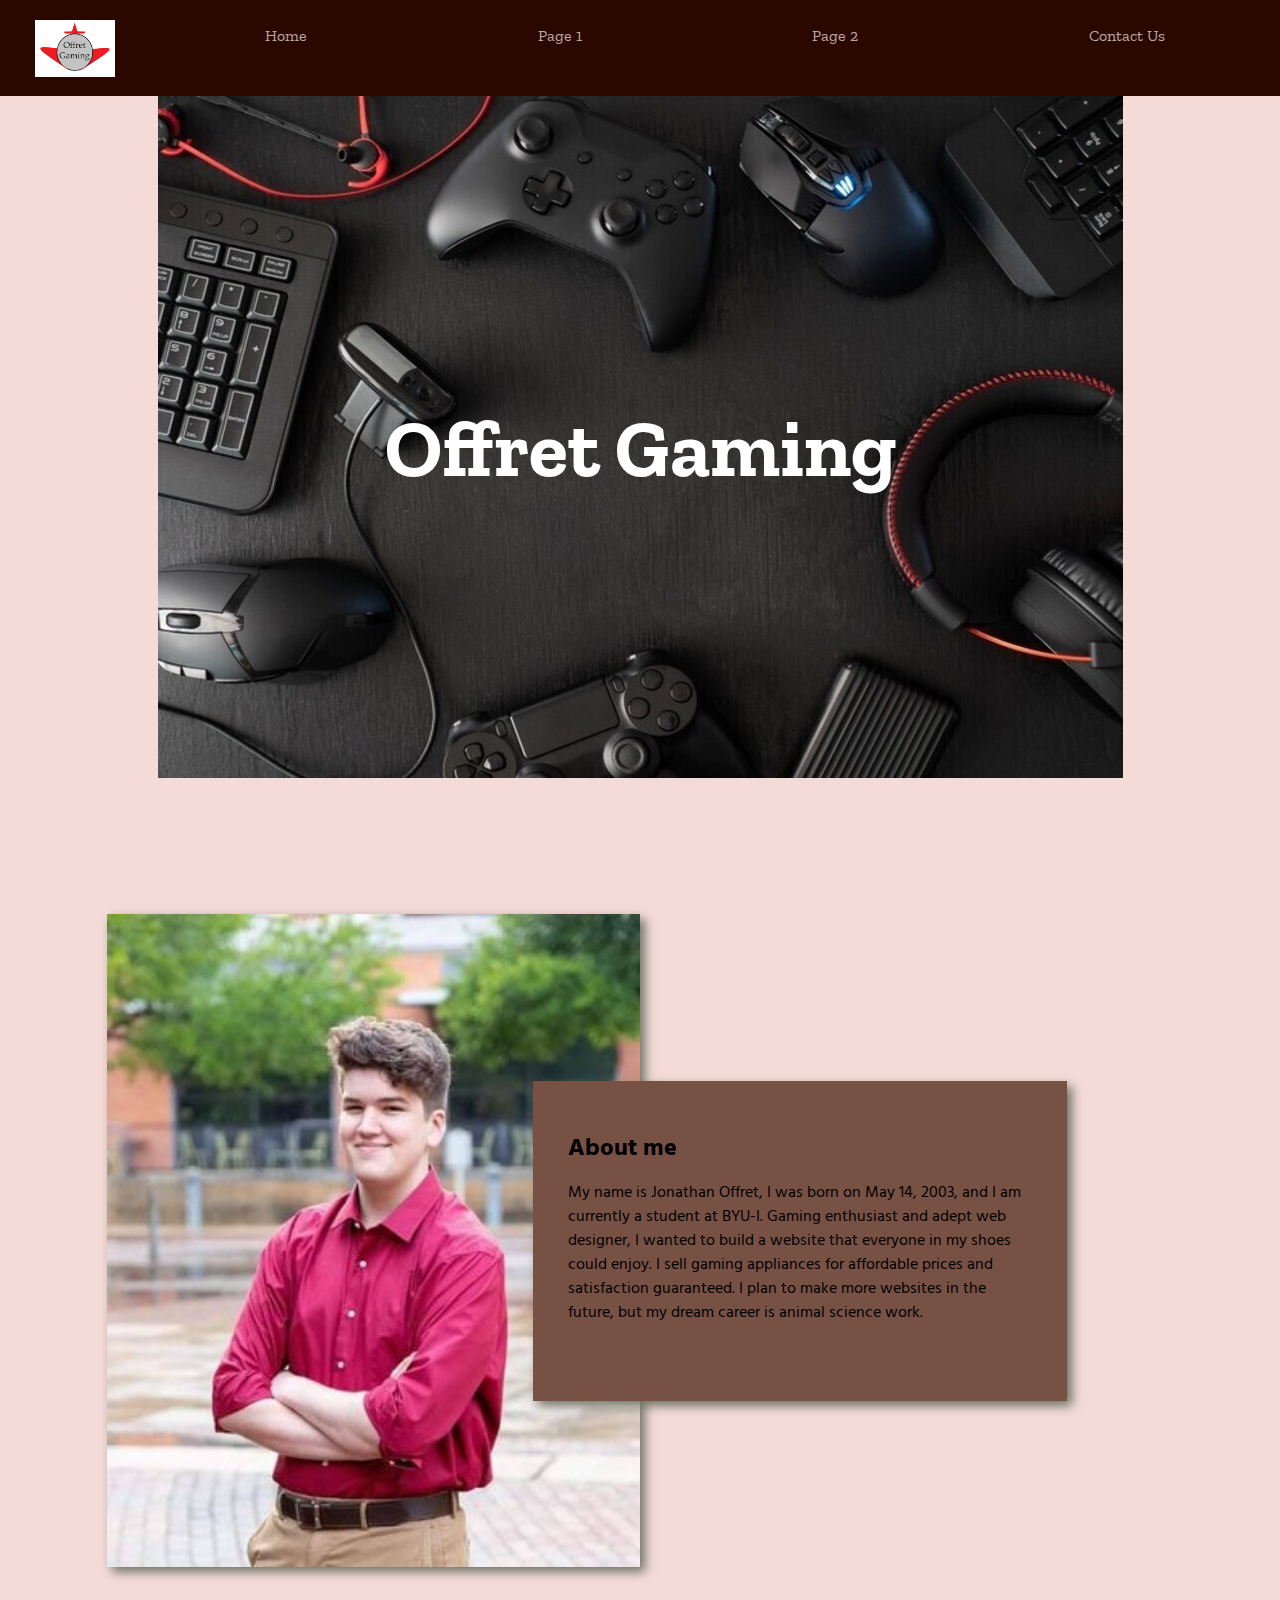
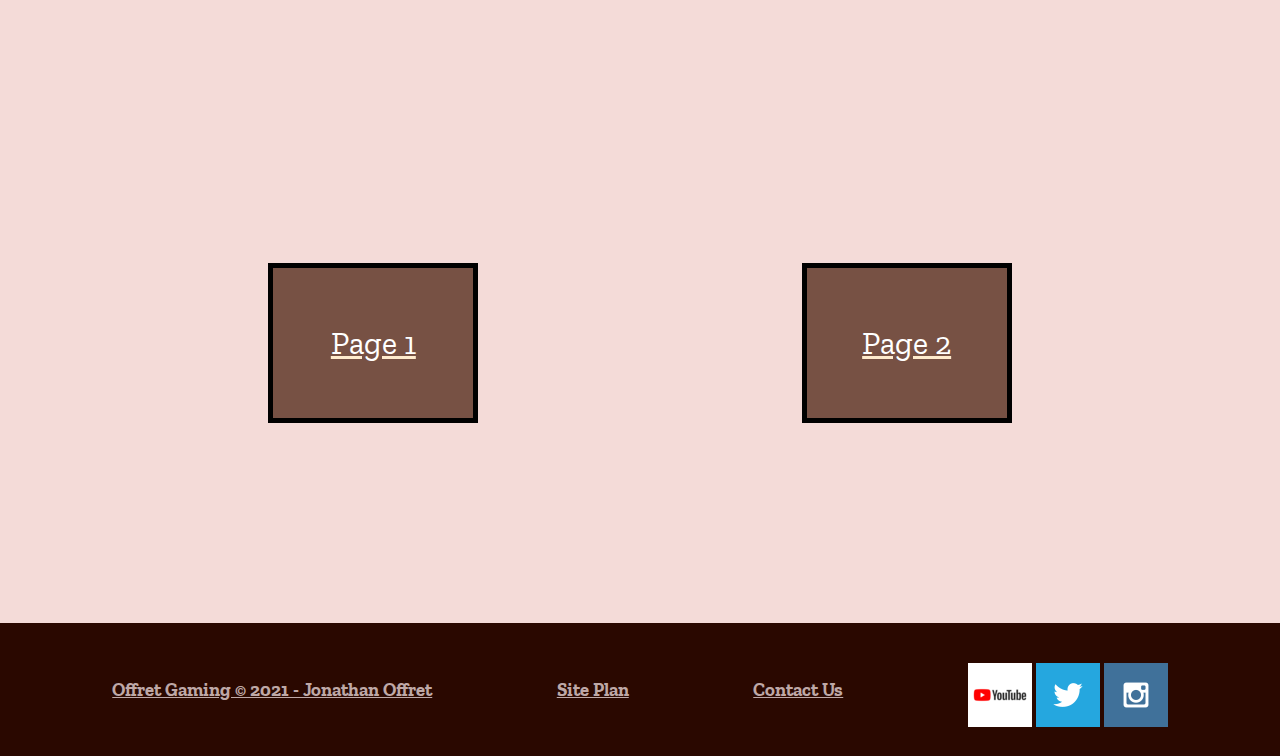
<file: index.html>
<!DOCTYPE html>
<html lang="en">
<head>
    <meta charset="UTF-8">
    <meta http-equiv="X-UA-Compatible" content="IE=edge">
    <meta name="viewport" content="width=device-width, initial-scale=1.0">
    <title>Offret Gaming | Home</title>
    <link rel="stylesheet" href="styles/style.css"/>
</head>
<body>
    <div id="content">
    <header>
        <a id="logo_link" href="index.html">
            <img class="logo" src="images/logo.png" alt="Gaming logo">
        </a>
        <nav>
            <a href="index.html">Home</a>
            <a href="page1.html">Page 1</a>
            <a href="page2.html">Page 2</a>
            <a href="contactus.html">Contact Us</a>
        </nav>
    </header>
    <div id="GamingBackround">
        <div id="gaming-box">
            <img id="gaming-img" src="images/MainImage.jpg" alt="Game Backround">
        </div>
        <section id="gaming-msg">
            <h1 class="home-title">Offret Gaming</h1>
            </div>
        </section>
      </div>
      <main class="aboutme-grid">
        <img class="aboutme-img" src="images/Jonathan.jpg" alt="Jonathan Offret">
        <div class="aboutme-text">
            <h2>About me</h2>
            <p>My name is Jonathan Offret, I was born on May 14, 2003, and I am currently a student at BYU-I.
                Gaming enthusiast and adept web designer, I wanted to build a website that everyone in my shoes could enjoy.
            I sell gaming appliances for affordable prices and satisfaction guaranteed. I plan to make more websites in the future, but my
        dream career is animal science work. </p>
            </div>
            <div class="Page1-box">
                <a class="Page1" href="page1.html">Page 1</a>
            </div>
            <div class="Page2-box">
                <a class="Page2" href="page2.html">Page 2</a>
            </div>
    </main>
    <footer>
        <h3>Offret Gaming &copy; 2021 - Jonathan Offret</h3>
        <h3><a href="site-plan.html">Site Plan</a></h3>
        <h3><a href="contactus.html">Contact Us</a></h3>
        <div class="social">
            <a href="https://www.youtube.com/channel/UCQgK6IWbMxiQPhRXjNmpULA">
                <img src="images/youtube.png" alt="fb icon">
            </a>
            <a href="https://twitter.com">
                <img src="images/twitter.png" alt="twitter icon">
            </a>
            <a href="https://instagram.com">
                <img src="images/instagram.png" alt="instagram icon">
            </a>
        </div>
    </footer>
    </div>
    </body> 
</html>
</file>
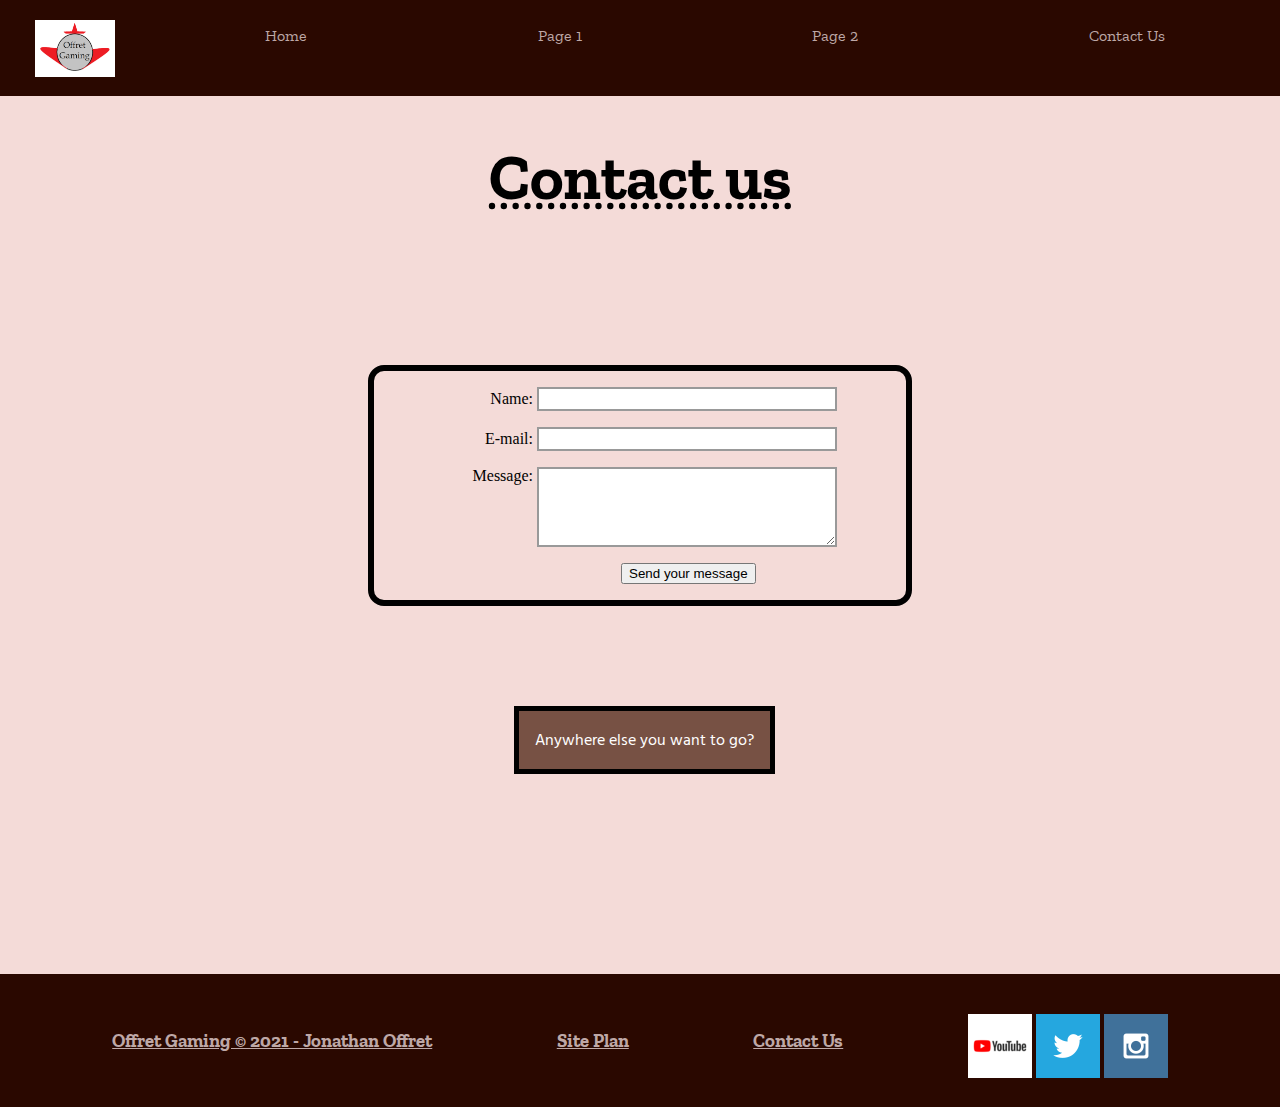
<file: contactus.html>
<!DOCTYPE html>
<html lang="en">
<head>
    <meta charset="UTF-8">
    <meta http-equiv="X-UA-Compatible" content="IE=edge">
    <meta name="viewport" content="width=device-width, initial-scale=1.0">
    <title>Offret Gaming | Home</title>
    <link rel="stylesheet" href="styles/style.css"/>
</head>
<body>
    <div id="content">
    <header>
        <a id="logo_link" href="index.html">
            <img class="logo" src="images/logo.png" alt="Gaming logo">
        </a>
        <nav>
            <a href="index.html">Home</a>
            <a href="page1.html">Page 1</a>
            <a href="page2.html">Page 2</a>
            <a href="contactus.html">Contact Us</a>
        </nav>
    </header>
    <main>
        <h1 class="page1-title">Contact us</h1>
        <div id="feedback"></div>
      <form action="#" method="post">
          <ul>
           <li>
             <label for="name">Name:</label>
             <input type="text" id="name" name="user_name">
           </li>
           <li>
             <label for="mail">E-mail:</label>
             <input type="email" id="mail" name="user_email">
           </li>
           <li>
             <label for="msg">Message:</label>
             <textarea id="msg" name="user_message"></textarea>
           </li>
           <li class="button">
               <button type="submit">Send your message</button>
           </li>
          </ul>
         </form>
         
         
         <div class="dropdown">
            <button onclick="myFunction()" class="dropbtn">Anywhere else you want to go?</button>
            <div id="myDropdown" class="dropdown-content">
              <a href="index.html">Home</a>
              <a href="page1.html">Page 1</a>
              <a href="page2.html">Page 2</a>
              <a href="site-plan.html">Site Plan</a>
            </div>
          </div>
          
          <script>
          /* When the user clicks on the button, 
          toggle between hiding and showing the dropdown content */
          function myFunction() {
            document.getElementById("myDropdown").classList.toggle("show");
          }
          
          // Close the dropdown if the user clicks outside of it
          window.onclick = function(event) {
            if (!event.target.matches('.dropbtn')) {
              var dropdowns = document.getElementsByClassName("dropdown-content");
              var i;
              for (i = 0; i < dropdowns.length; i++) {
                var openDropdown = dropdowns[i];
                if (openDropdown.classList.contains('show')) {
                  openDropdown.classList.remove('show');
                }
              }
            }
          }
          </script>
        <style>
            .dropbtn {
              background-color: #775144;
              color: white;
              padding: 16px;
              font-size: 16px;
              border: none;
              cursor: pointer;
              margin-top: 100px;
              border: 5px solid black;
              font-family: 'Hind Siliguri';
            }
            
            .dropbtn:hover, .dropbtn:focus {
              background-color: #2A0800;
            }
            
            .dropdown {
              position: relative;
              display: inline-block;
            }
            
            .dropdown-content {
              display: none;
              position: absolute;
              background-color: #f1f1f1;
              min-width: 260px;
              overflow: auto;
              box-shadow: 0px 8px 16px 0px rgba(0,0,0,0.2);
              z-index: 1;
            }
            
            .dropdown-content a {
              color: black;
              padding: 12px 16px;
              text-decoration: none;
              display: block;
              font-family: 'Hind Siliguri';
            }
            
            .dropdown a:hover {background-color: #775144;}
            
            .show {display: block;}
            </style>
  </main>
    <footer>
        <h3>Offret Gaming &copy; 2021 - Jonathan Offret</h3>
        <h3><a href="site-plan.html">Site Plan</a></h3>
        <h3><a href="contactus.html">Contact Us</a></h3>
        <div class="social">
            <a href="https://www.youtube.com/channel/UCQgK6IWbMxiQPhRXjNmpULA">
                <img src="images/youtube.png" alt="fb icon">
            </a>
            <a href="https://twitter.com">
                <img src="images/twitter.png" alt="twitter icon">
            </a>
            <a href="https://instagram.com">
                <img src="images/instagram.png" alt="instagram icon">
            </a>
        </div>
    </footer>
    </div>
    </body> 
</html>
</file>
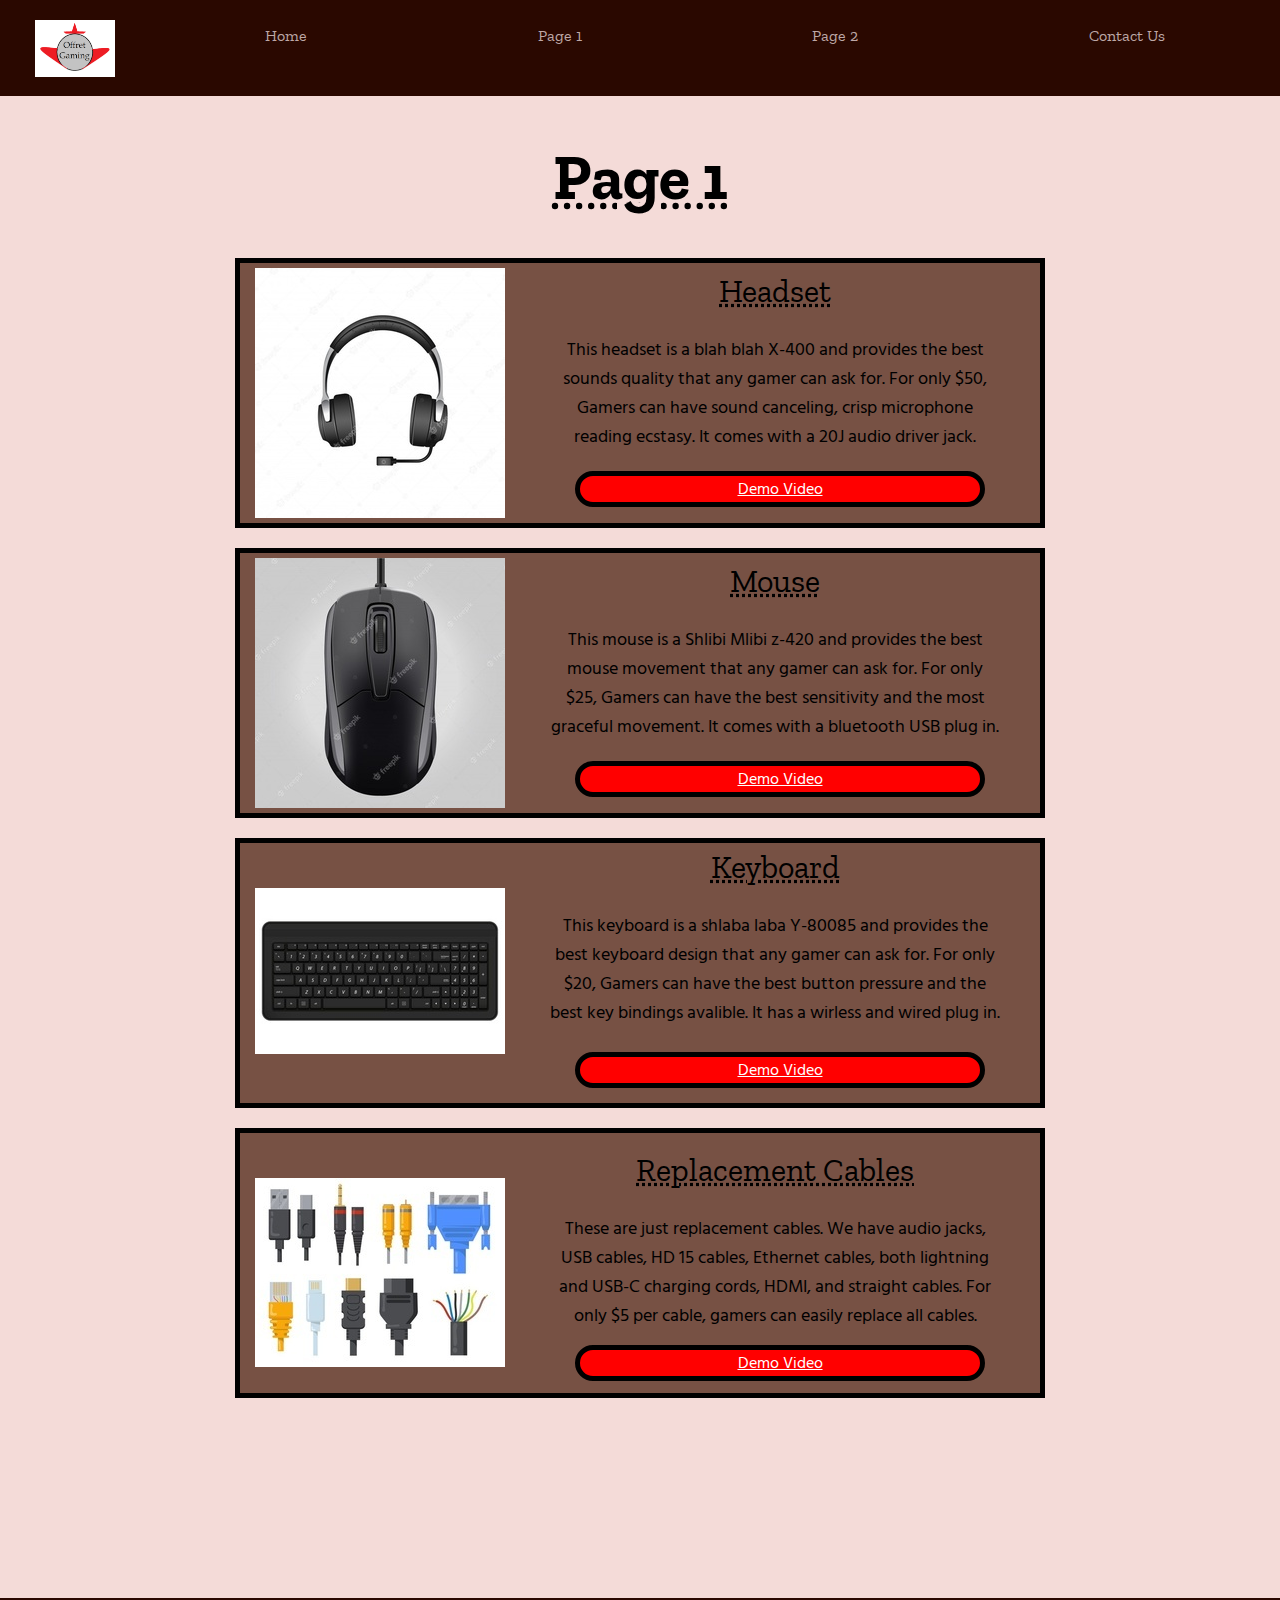
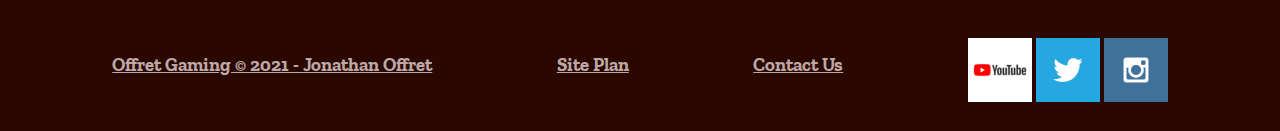
<file: page1.html>
<!DOCTYPE html>
<html lang="en">
<head>
    <meta charset="UTF-8">
    <meta http-equiv="X-UA-Compatible" content="IE=edge">
    <meta name="viewport" content="width=device-width, initial-scale=1.0">
    <title>Offret Gaming | Page 1</title>
    <link rel="stylesheet" href="styles/style.css"/>
</head>
<body>
    <div id="content">
    <header>
        <a id="logo_link" href="index.html">
            <img class="logo" src="images/logo.png" alt="Gaming logo">
        </a>
        <nav>
            <a href="index.html">Home</a>
            <a href="page1.html">Page 1</a>
            <a href="page2.html">Page 2</a>
            <a href="contactus.html">Contact Us</a>
        </nav>
    </header>
    <h1 class="page1-title">Page 1</h1>
      <div class="box1">
            <div class="boximage1">
                <img id="headset-img" src="images/headset.jpg" alt="headset">
            </div>
            <div class="boxtitle1">Headset</div>
            <div class="boxdescription1">This headset is a blah blah X-400 and provides the best sounds quality that any gamer can ask for. 
                For only $50, Gamers can have sound canceling, crisp microphone reading ecstasy. It comes with a 20J audio driver jack.
            </div>
            <div class="boxdemo1">
                <a class="demo" href="YOUTUBE Vdeo">Demo Video</a>
            </div>
        </div>
        <div class="box2">
            <div class="boximage2">
                <img id="mouse-img" src="images/mouse.jpg" alt="mouse">
            </div>
            <div class="boxtitle2">Mouse</div>
            <div class="boxdescription2">This mouse is a Shlibi Mlibi z-420 and provides the best mouse movement that any gamer can ask for.
                For only $25, Gamers can have the best sensitivity and the most graceful movement. It comes with a bluetooth USB plug in.
            </div>
            <div class="boxdemo2">
                <a class="demo" href="YOUTUBE Vdeo">Demo Video</a>
            </div>
        </div>
        <div class="box3">
            <div class="boximage3">
                <img id="keyboard-img" src="images/keyboard.jpg" alt="keyboard">
            </div>
            <div class="boxtitle3">Keyboard</div>
            <div class="boxdescription3">This keyboard is a shlaba laba Y-80085 and provides the best keyboard design that any gamer can ask for.
                For only $20, Gamers can have the best button pressure and the best key bindings avalible. It has a wirless and wired plug in.</div>
            <div class="boxdemo3">
                <a class="demo" href="YOUTUBE Vdeo">Demo Video</a>
            </div>
        </div>
        <div class="box4">
            <div class="boximage4">
                <img id="cables-img" src="images/cables.jpg" alt="cables">
            </div>
            <div class="boxtitle4">Replacement Cables</div>
            <div class="boxdescription4">These are just replacement cables. We have audio jacks, USB cables, HD 15 cables, Ethernet cables, both lightning and USB-C charging cords,
                HDMI, and straight cables. For only $5 per cable, gamers can easily replace all cables.
            </div>
            <div class="boxdemo4">
                <a class="demo" href="YOUTUBE Vdeo">Demo Video</a>
            </div>
        </div>
    <footer>
        <h3>Offret Gaming &copy; 2021 - Jonathan Offret</h3>
        <h3><a href="site-plan.html">Site Plan</a></h3>
        <h3><a href="contactus.html">Contact Us</a></h3>
        <div class="social">
            <a href="https://www.youtube.com/channel/UCQgK6IWbMxiQPhRXjNmpULA">
                <img src="images/youtube.png" alt="fb icon">
            </a>
            <a href="https://twitter.com">
                <img src="images/twitter.png" alt="twitter icon">
            </a>
            <a href="https://instagram.com">
                <img src="images/instagram.png" alt="instagram icon">
            </a>
        </div>
    </footer>
    </div>
    </body> 
</html>
</file>
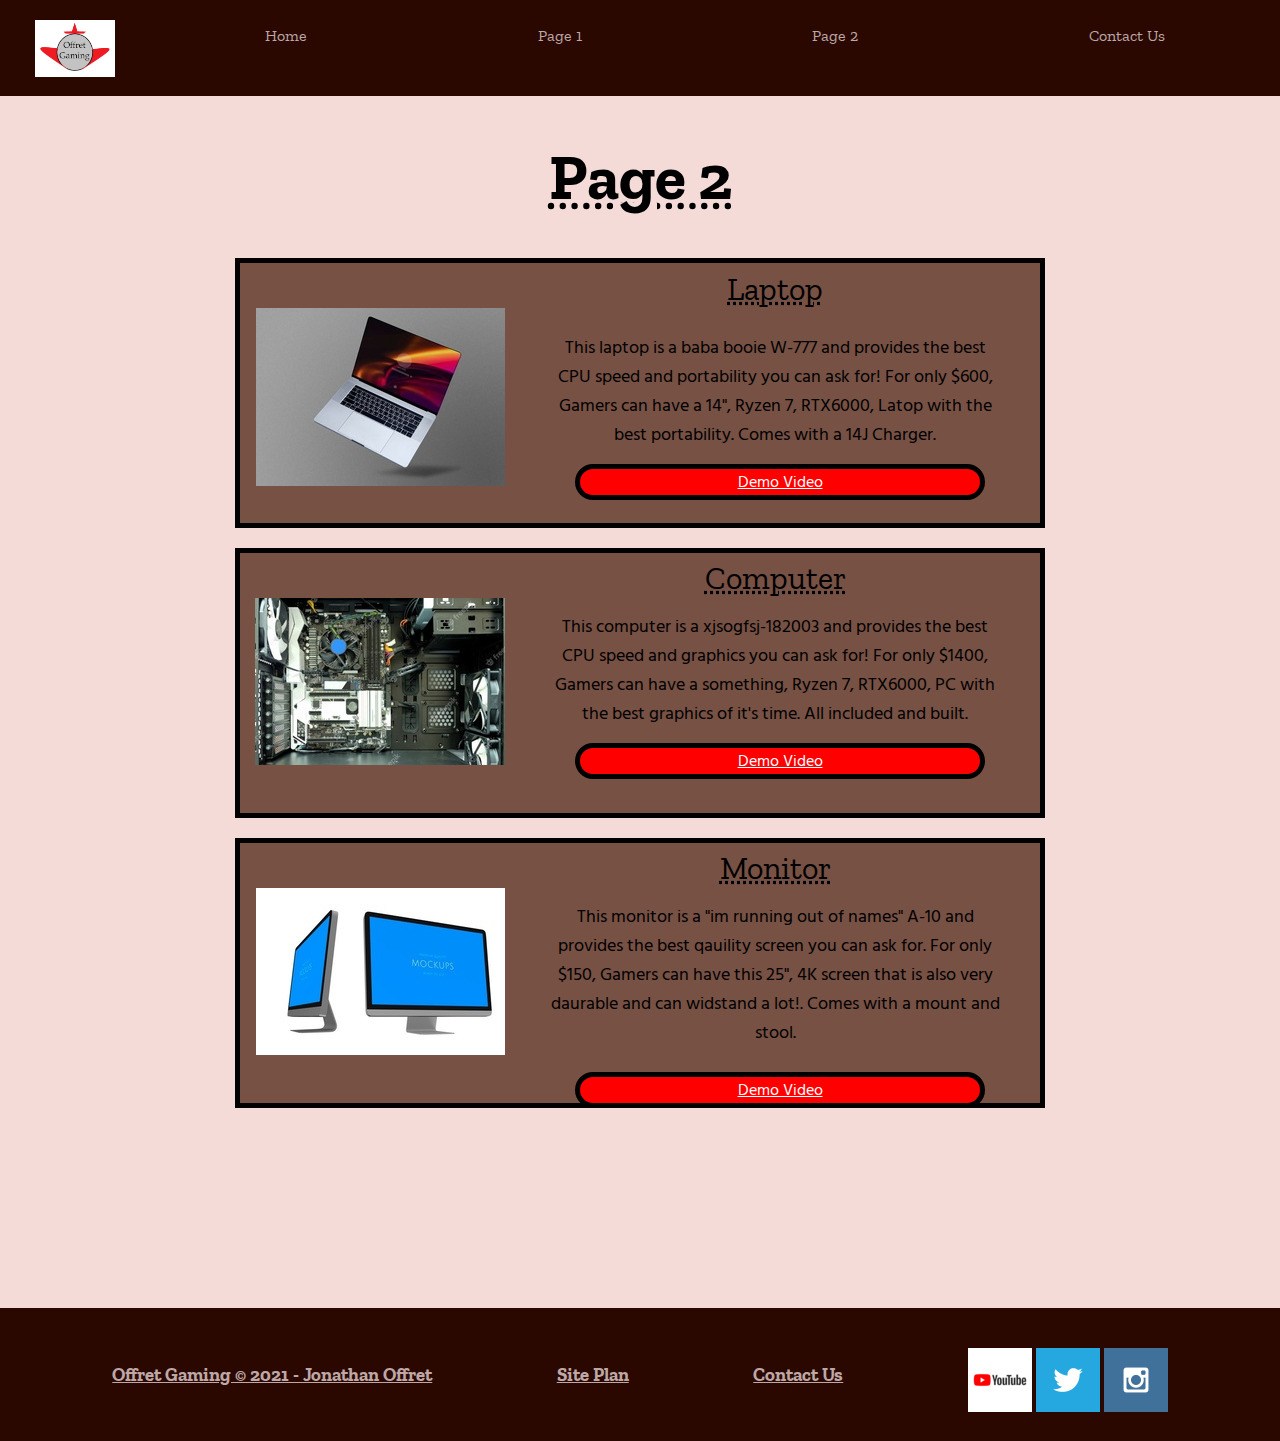
<file: page2.html>
<!DOCTYPE html>
<html lang="en">
<head>
    <meta charset="UTF-8">
    <meta http-equiv="X-UA-Compatible" content="IE=edge">
    <meta name="viewport" content="width=device-width, initial-scale=1.0">
    <title>Offret Gaming | Page 2</title>
    <link rel="stylesheet" href="styles/style.css"/>
</head>
<body>
    <div id="content">
    <header>
        <a id="logo_link" href="index.html">
            <img class="logo" src="images/logo.png" alt="Gaming logo">
        </a>
        <nav>
            <a href="index.html">Home</a>
            <a href="page1.html">Page 1</a>
            <a href="page2.html">Page 2</a>
            <a href="contactus.html">Contact Us</a>
        </nav>
    </header>
    <h1 class="page2-title">Page 2</h1>
      <div class="box5">
            <div class="boximage5">
                <img id="laptop-img" src="images/Laptop.jpg" alt="laptop">
            </div>
            <div class="boxtitle5">Laptop</div>
            <div class="boxdescription5">This laptop is a baba booie W-777 and provides the best CPU speed and portability you can ask for!
                For only $600, Gamers can have a 14", Ryzen 7, RTX6000, Latop with the best portability. Comes with a 14J Charger.
            </div>
            <div class="boxdemo5">
                <a class="demo" href="YOUTUBE Vdeo">Demo Video</a>
            </div>
        </div>
        <div class="box6">
            <div class="boximage6">
                <img id="computer-img" src="images/computer.jpg" alt="computer">
            </div>
            <div class="boxtitle6">Computer</div>
            <div class="boxdescription6">This computer is a xjsogfsj-182003 and provides the best CPU speed and graphics you can ask for!
                For only $1400, Gamers can have a something, Ryzen 7, RTX6000, PC with the best graphics of it's time. All included and built.</div>
            <div class="boxdemo6">
                <a class="demo" href="YOUTUBE Vdeo">Demo Video</a>
            </div>
        </div>
        <div class="box7">
            <div class="boximage7">
                <img id="monitor-img" src="images/Monitor.jpg" alt="monitor">
            </div>
            <div class="boxtitle7">Monitor</div>
            <div class="boxdescription7">This monitor is a "im running out of names" A-10 and provides the best qauility screen you can ask for.
                For only $150, Gamers can have this 25", 4K screen that is also very daurable and can widstand a lot!. Comes with a mount and stool.
            </div>
            <div class="boxdemo7">
                <a class="demo" href="YOUTUBE Vdeo">Demo Video</a>
            </div>
        </div>
        
    <footer>
        <h3>Offret Gaming &copy; 2021 - Jonathan Offret</h3>
        <h3><a href="site-plan.html">Site Plan</a></h3>
        <h3><a href="contactus.html">Contact Us</a></h3>
        <div class="social">
            <a href="https://www.youtube.com/channel/UCQgK6IWbMxiQPhRXjNmpULA">
                <img src="images/youtube.png" alt="fb icon">
            </a>
            <a href="https://twitter.com">
                <img src="images/twitter.png" alt="twitter icon">
            </a>
            <a href="https://instagram.com">
                <img src="images/instagram.png" alt="instagram icon">
            </a>
        </div>
    </footer>
    </div>
    </body> 
</html>
</file>
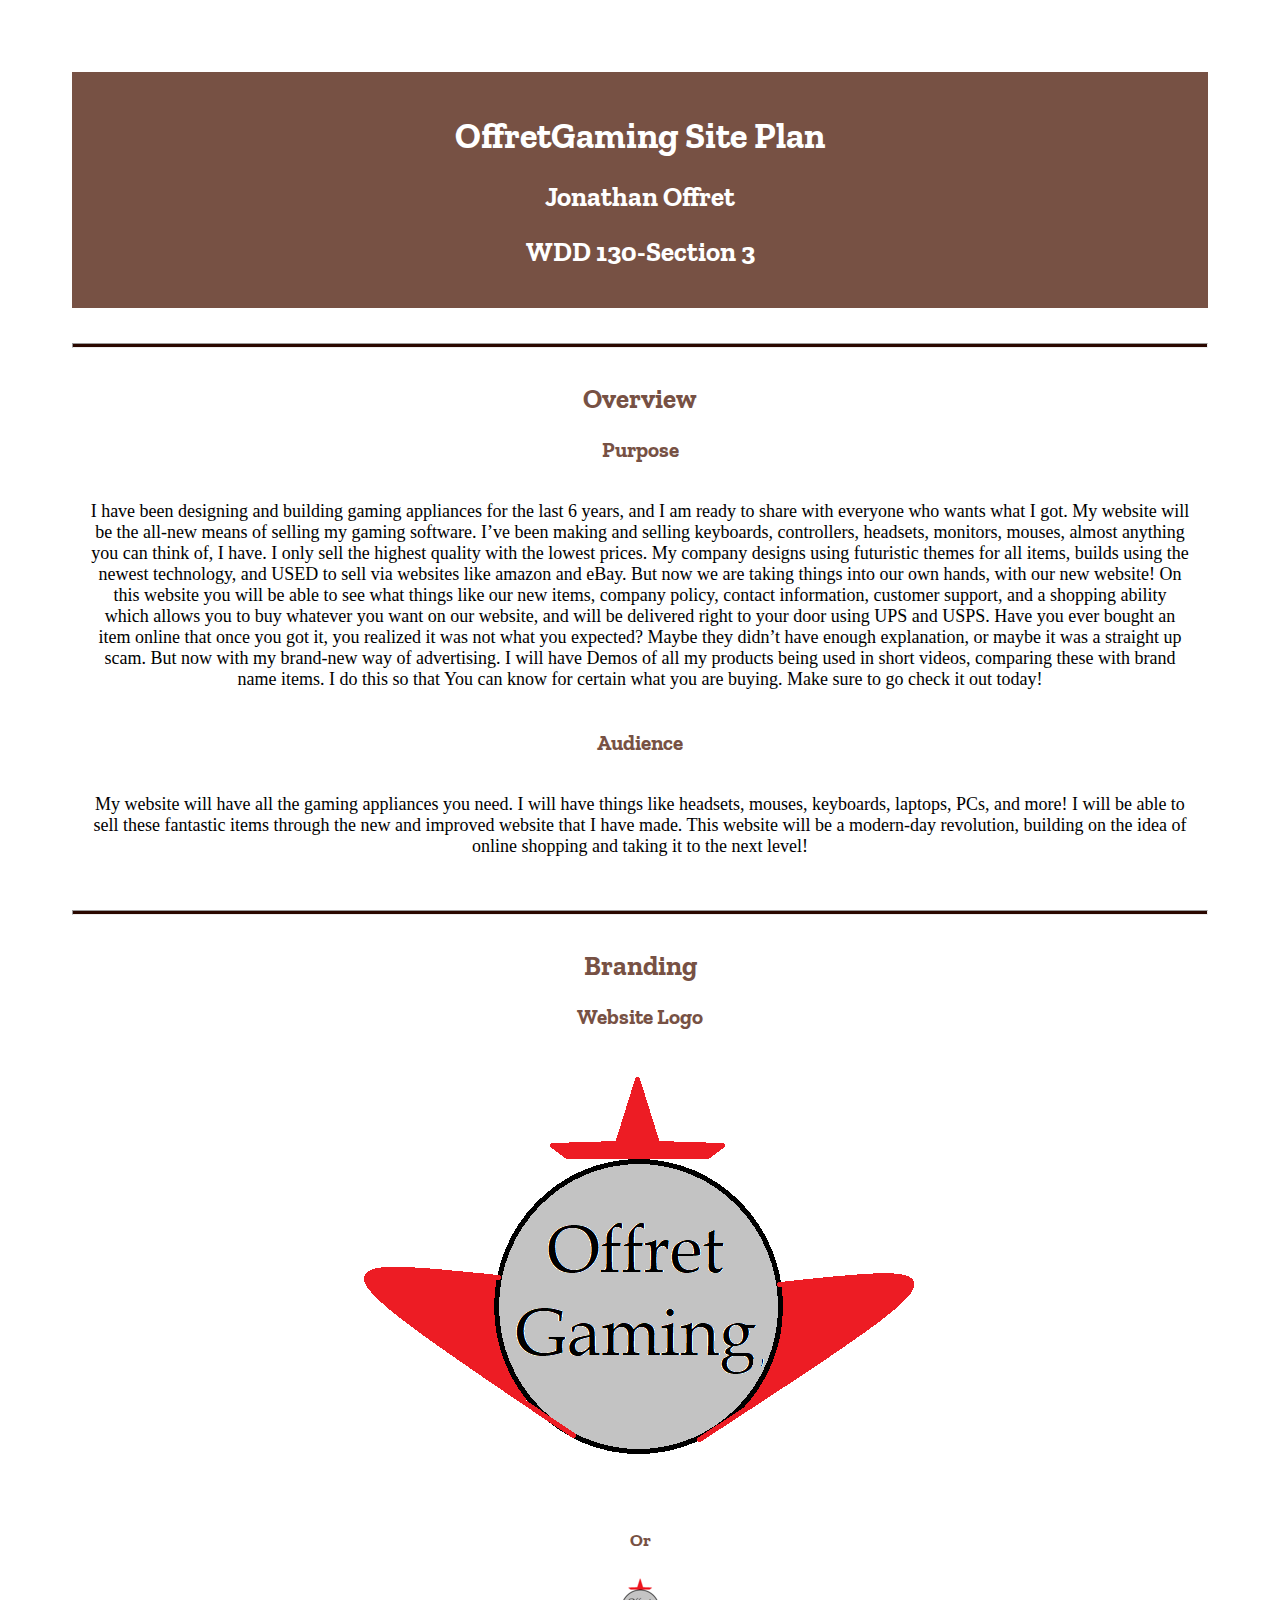
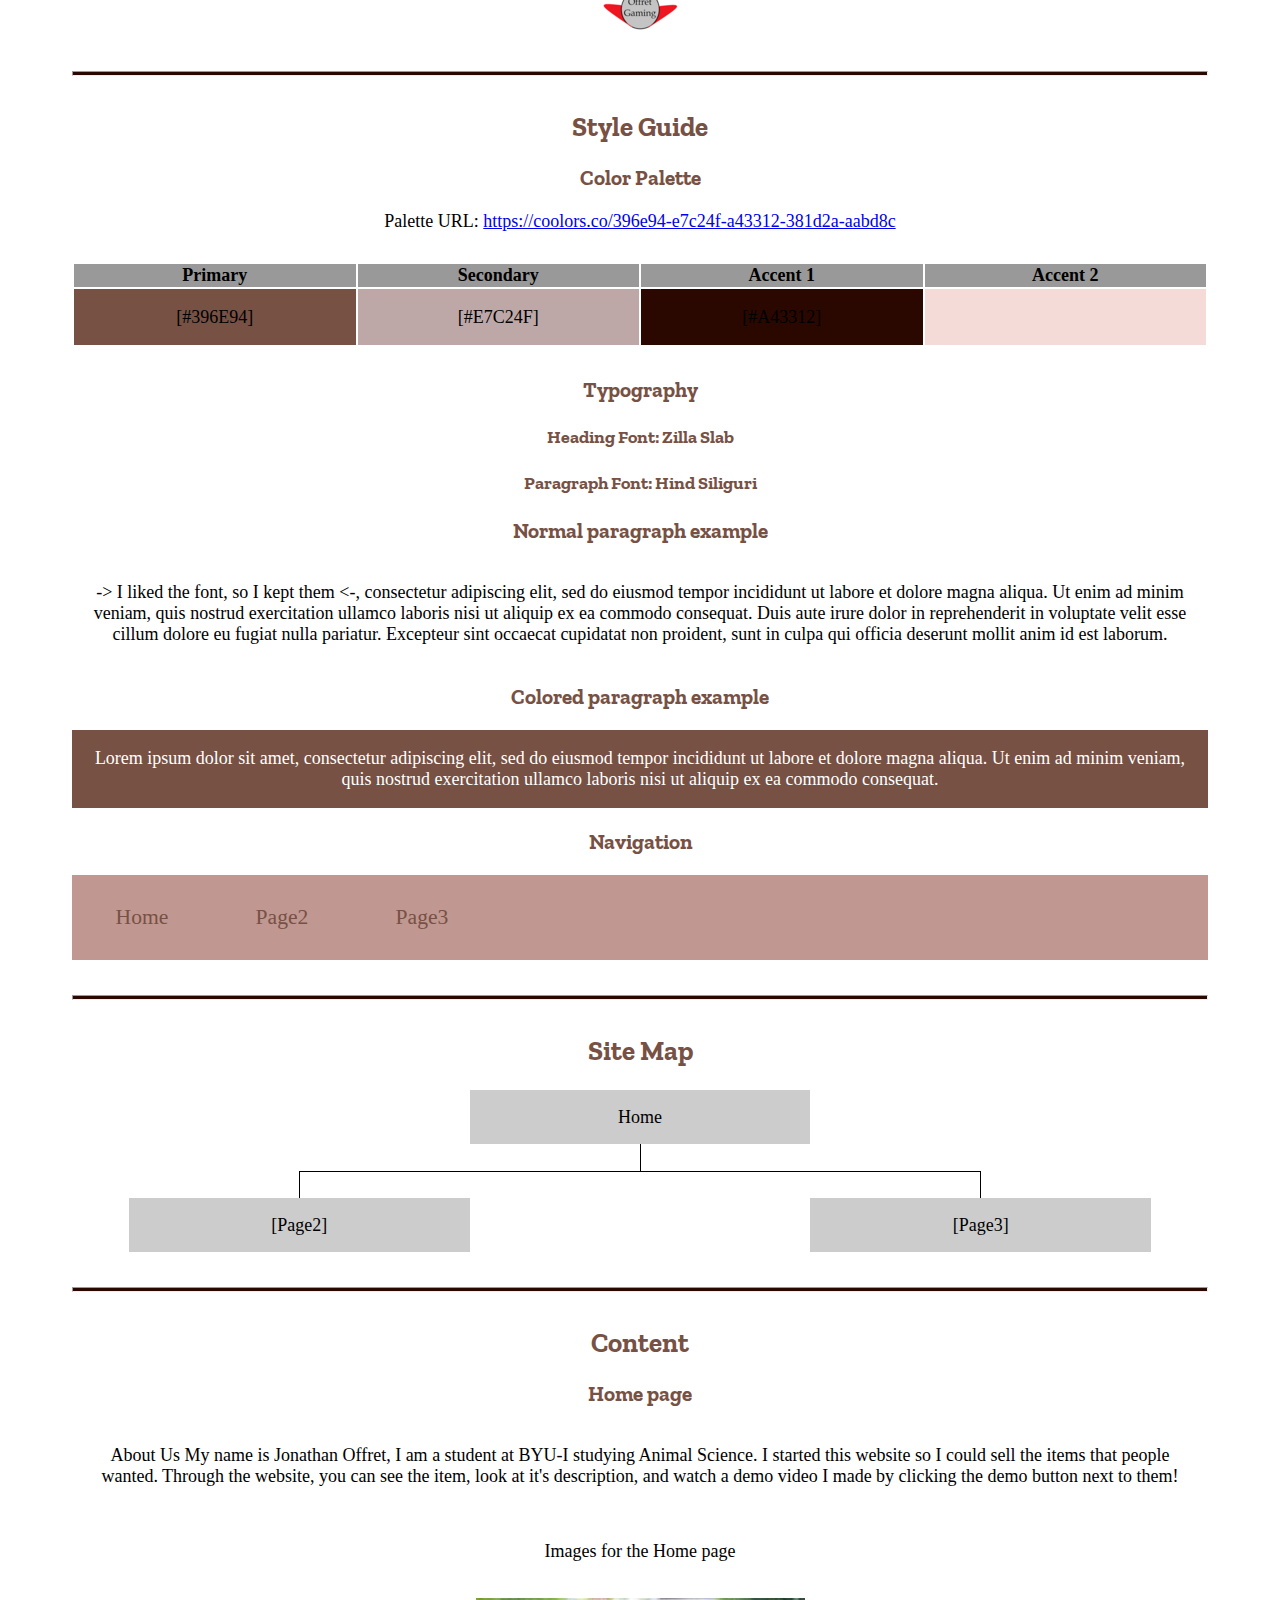
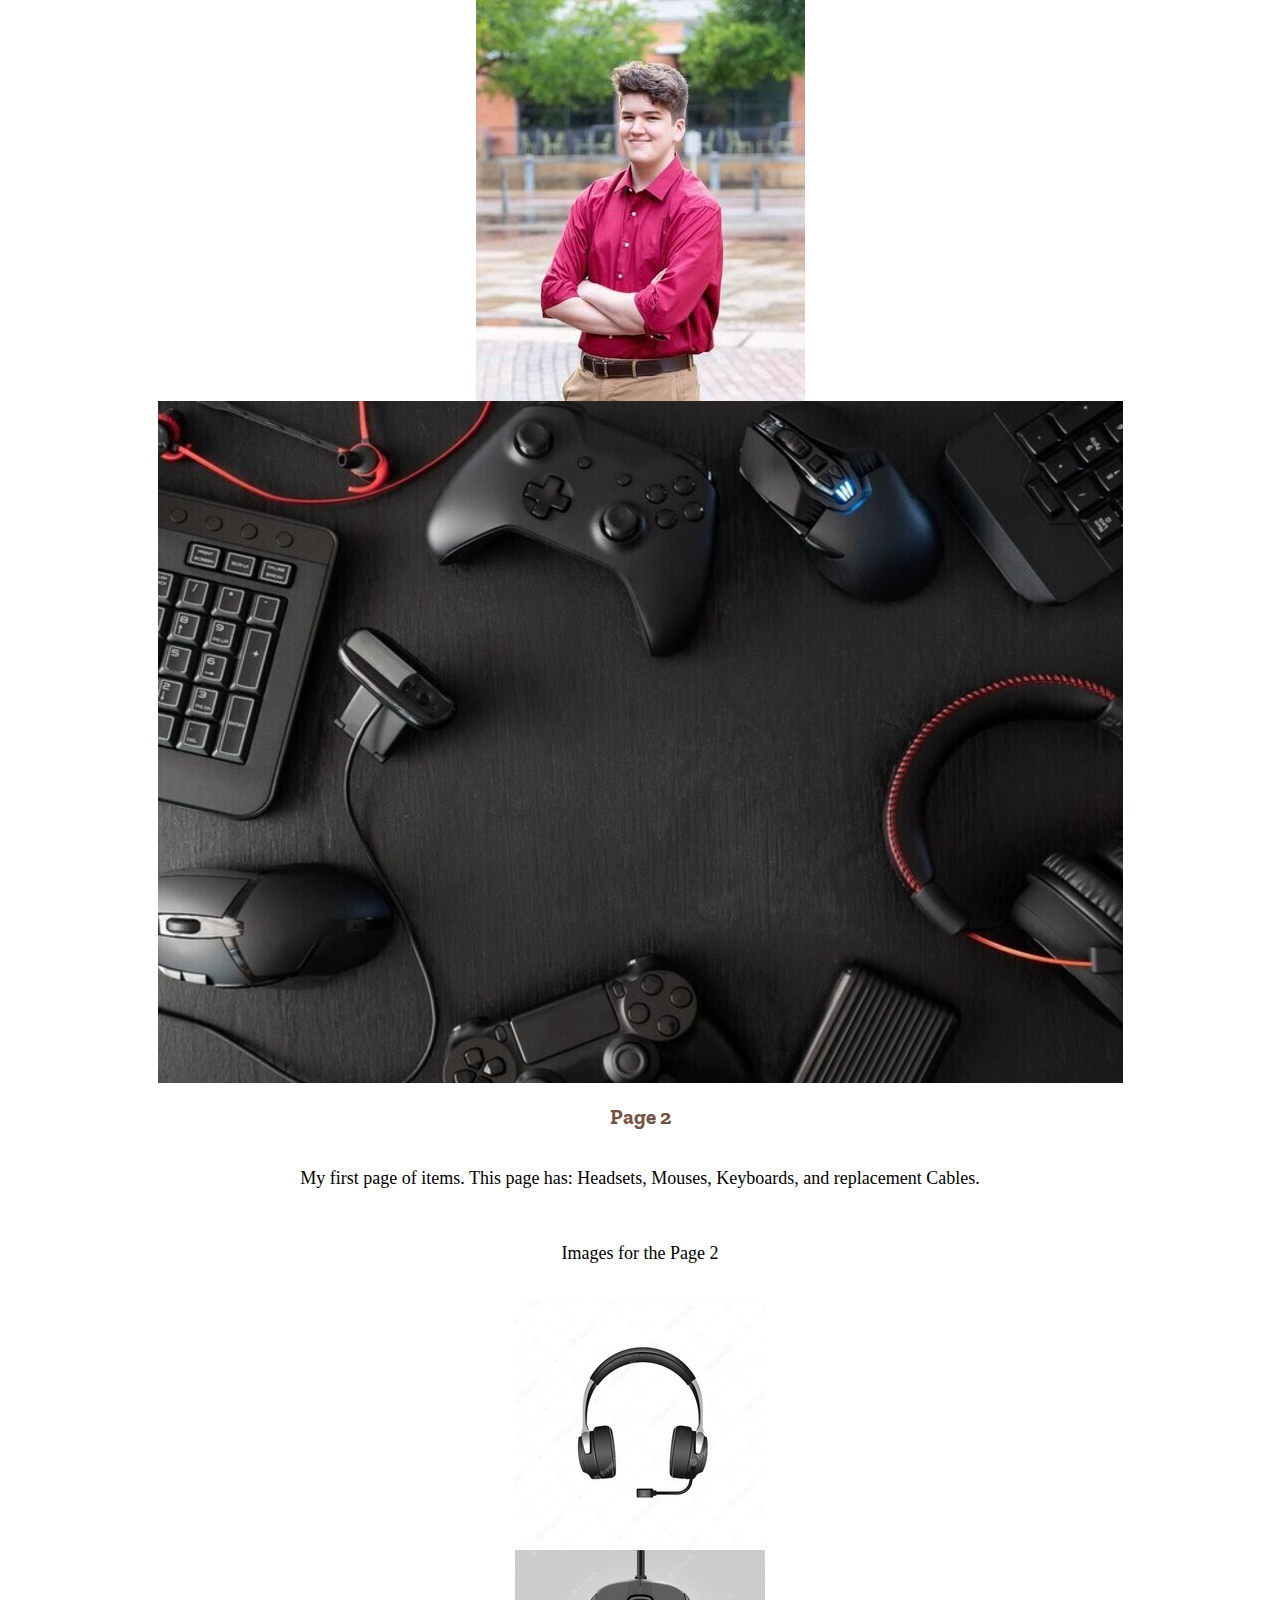
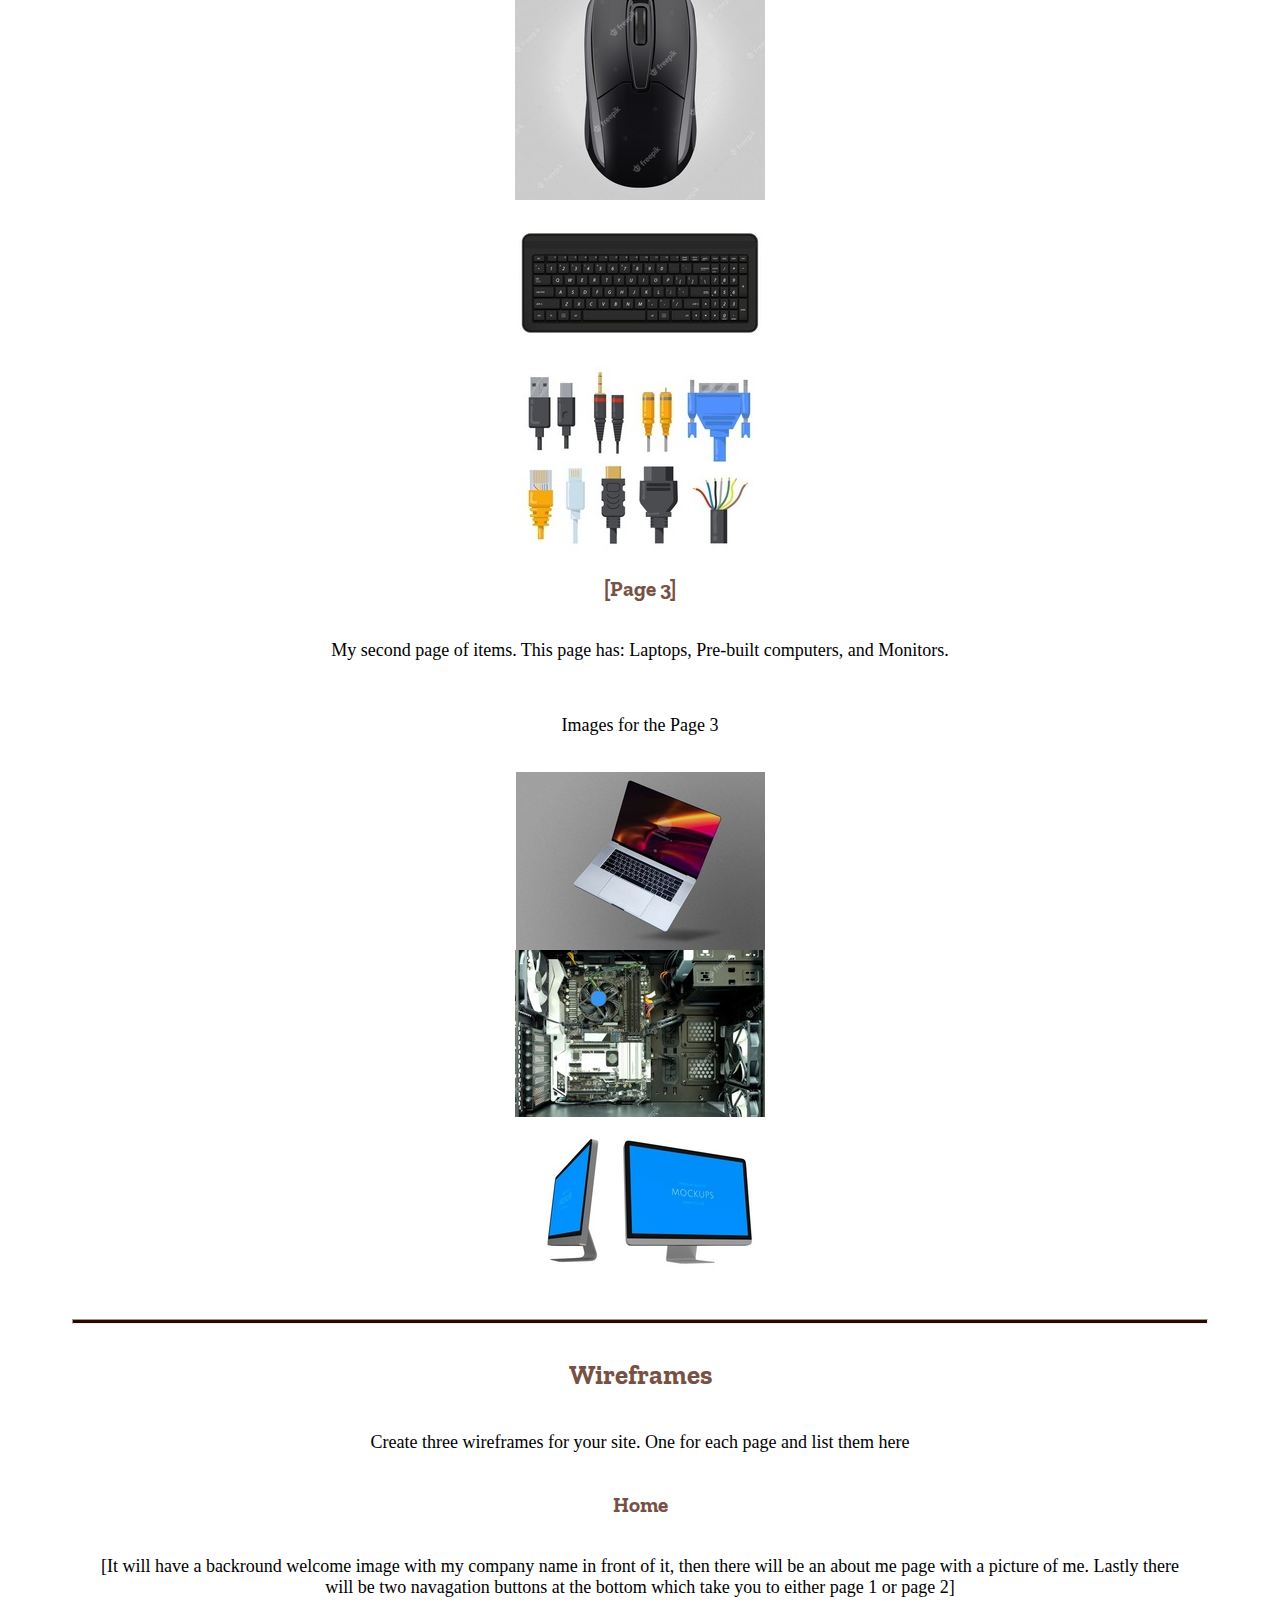
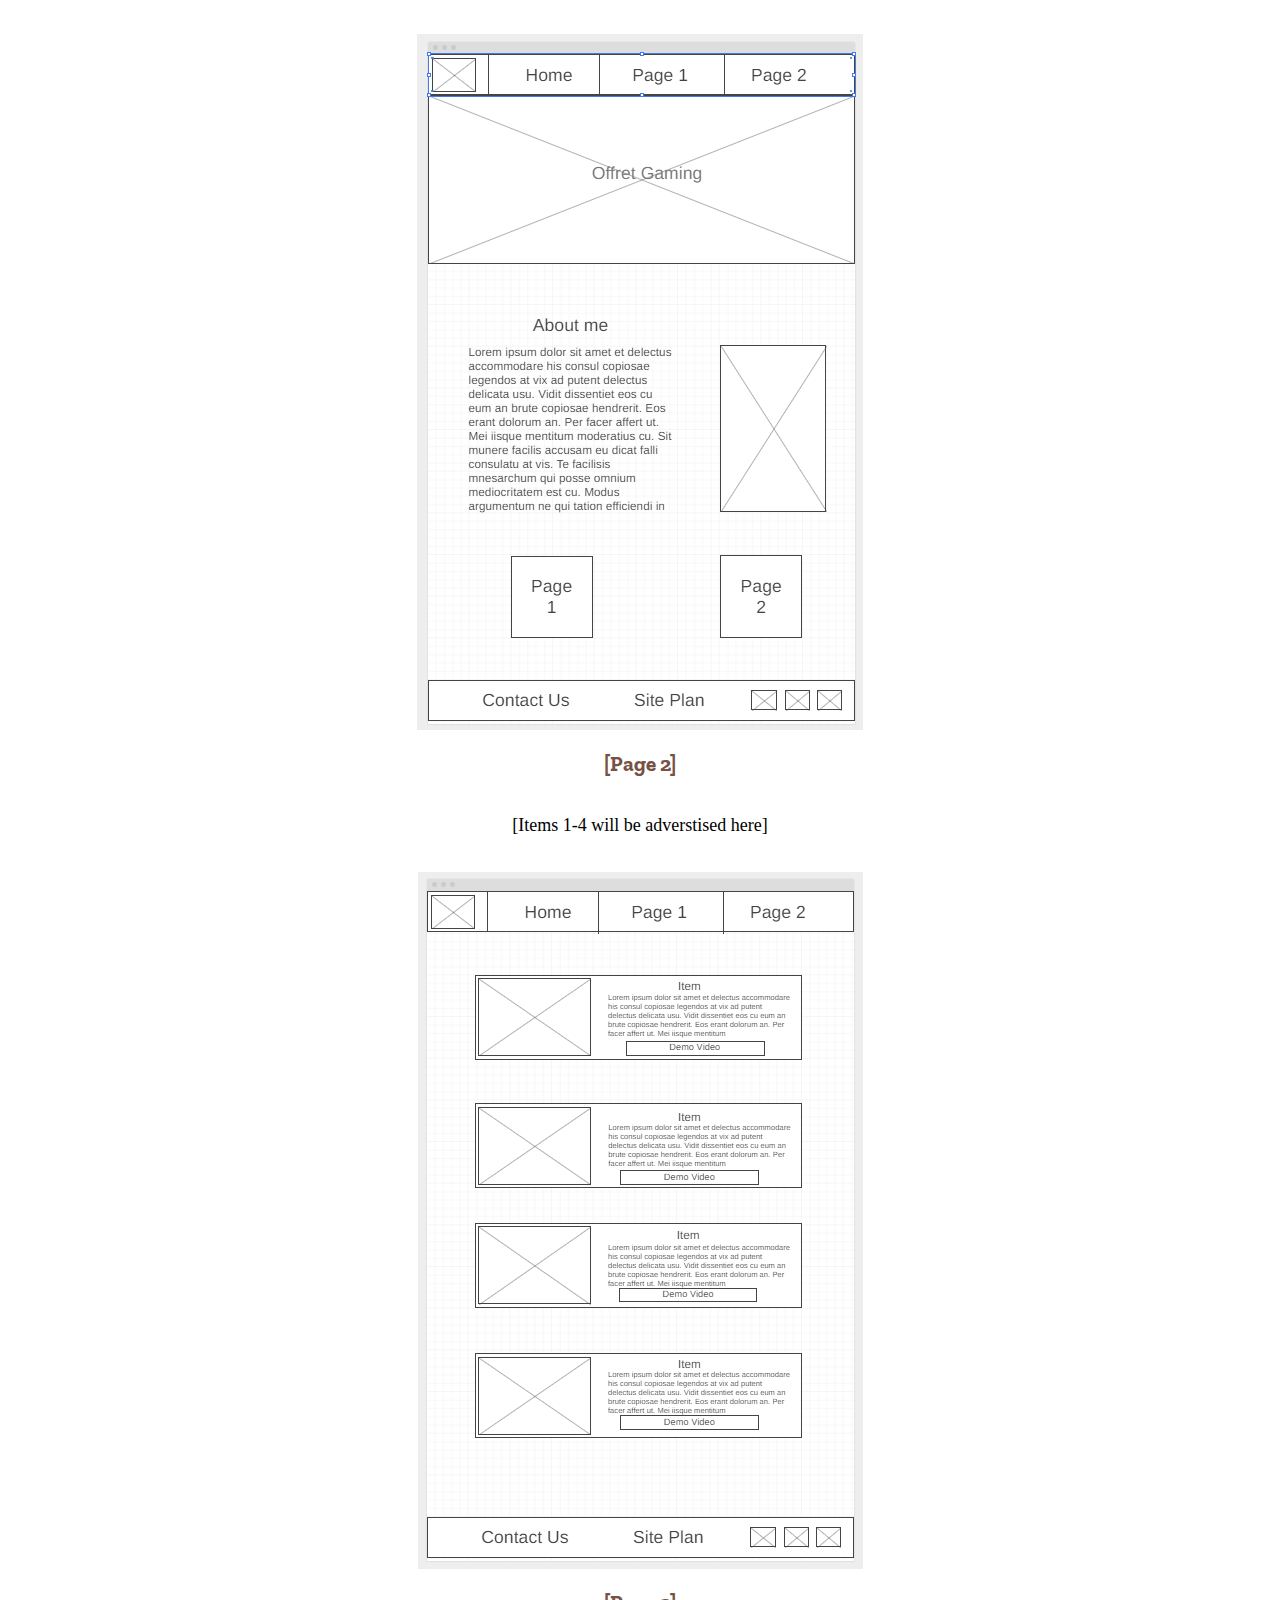
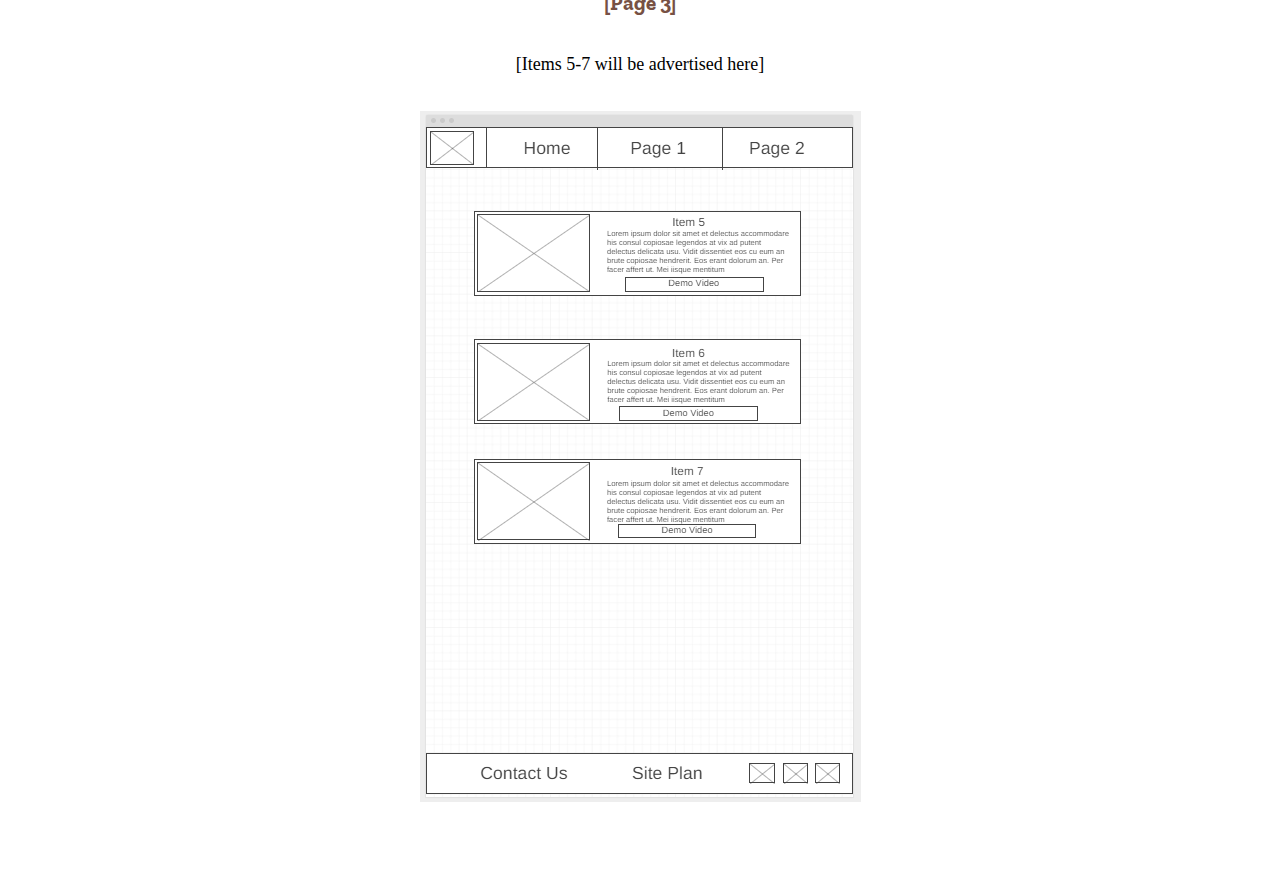
<file: site-plan.html>
<!DOCTYPE html>
<html lang="en-us">
    
  <head>
    <meta charset="utf-8">
    <title>Site Plan</title>
    <link type="text/css" rel="stylesheet" href="styles/site-plan.css">
  </head>

  <body>
    <header>
      <h1>OffretGaming Site Plan</h1>
      <h2>Jonathan Offret</h2>
      <h2>WDD 130-Section 3</h2>
      <!-- In the header above, add the name or your site, your name and class number. For example if you are in section 3 you would put WDD 130.03 -->
    </header>
    <main>

      <!-- ------------------------Steps 2-3------------------------------ -->
      <hr>
      <h2>Overview</h2>
      <h3>Purpose</h3>
      <p>I have been designing and building gaming appliances for the last 6 years, and I am ready to share with everyone who wants what I got.
        My website will be the all-new means of selling my gaming software. I’ve been making and selling keyboards, controllers, headsets, monitors, mouses, almost anything you can think of, I have. I only sell the highest quality with the lowest prices.
        My company designs using futuristic themes for all items, builds using the newest technology, and USED to sell via websites like amazon and eBay. But now we are taking things into our own hands, with our new website!
        On this website you will be able to see what things like our new items, company policy, contact information, customer support, and a shopping ability which allows you to buy whatever you want on our website, and will be delivered right to your door using UPS and USPS.
        Have you ever bought an item online that once you got it, you realized it was not what you expected? Maybe they didn’t have enough explanation, or maybe it was a straight up scam. But now with my brand-new way of advertising. I will have Demos of all my products being used in short videos, comparing these with brand name items. I do this so that You can know for certain what you are buying.
        Make sure to go check it out today!
        </p>  <!-- change this -->


      <h3>Audience</h3>
      <p>My website will have all the gaming appliances you need.
         I will have things like headsets, mouses, keyboards, laptops, PCs,
        and more! I will be able to sell these fantastic items through the 
        new and improved website that I have made. This website will be a 
        modern-day revolution, building on the idea of online shopping and 
        taking it to the next level! </p>  <!-- change this -->

      <hr>
      <h2>Branding</h2>
      <h3>Website Logo</h3>
      <!-- Replace this with some sort of logo for your site.  A logo can be as simple as the name of your site in a nice font :) -->
      <img src="images/logo.png" alt="Logo image">
      <h4>Or</h4>
      <img src="images/logoSmall.png" alt="Logo image">
      <hr>
      <h2>
        Style Guide
      </h2>

      <!-- ------------------------Steps 4-8------------------------------ -->

      <h3>
        Color Palette
      </h3>
      <!--  The colors you choose for a website are
         one of the most important decisions you will make.
          Follow the instructions on the activity in iLearn 
          then return and replace the color codes below with the 
          hex color codes (the 6 digit numbers that show at the bottom
           of each color) for the colors you have chosen below. 
            You should have at least 2 colors but do not have to
             fill in all 4 if you do not need them.  -->

      <!-- Copy and paste the URL to your finished palette below Make sure to paste it into both spots -->
      Palette URL: <a href="https://coolors.co/396e94-e7c24f-a43312-381d2a-aabd8c" target="_blank">https://coolors.co/396e94-e7c24f-a43312-381d2a-aabd8c</a>


      <table class="colors">
        <tr><th>Primary</th><th>Secondary</th><th>Accent 1</th><th>Accent 2</th></tr>
        <!-- Replace the numbers in the boxes below with your hex color codes. Then switch to the site-plan.css file and change your colors there as well. -->
        <tr><td class="primary">[#396E94]</td><td class="secondary">[#E7C24F]</td><td class="accent1">[#A43312]</td><td class="accent2"></td></tr>
      </table>

      <!-- ------------------------Step 9------------------------------ -->

      <h3>
        Typography
      </h3>
      <!-- Choose a font for your paragraphs (body copy) and headlines. What font(s) have you chosen? Why did you choose what you did?  Make sure to review the list of web safe fonts at W3Schools.org as a starting point.  Think also about which of your colors above you might use for background and font colors. -->

      <h4>
        Heading Font: Zilla Slab  <!-- change this -->
      </h4>
      <h4>
        Paragraph Font: Hind Siliguri  <!-- change this -->
      </h4>
      <h3>
        Normal paragraph example
      </h3>
      <p>
        -> I liked the font, so I kept them <-, consectetur adipiscing elit, sed do eiusmod tempor incididunt ut labore et dolore magna aliqua. Ut enim ad minim veniam, quis nostrud exercitation ullamco laboris nisi ut aliquip ex ea commodo consequat. Duis aute irure dolor in reprehenderit in voluptate velit esse cillum dolore eu fugiat nulla pariatur. Excepteur sint occaecat cupidatat non proident, sunt in culpa qui officia deserunt mollit anim id est laborum.
      </p>
      <h3>
        Colored paragraph example
      </h3>
      <p class="colored">
        Lorem ipsum dolor sit amet, consectetur adipiscing elit, sed do eiusmod tempor incididunt ut labore et dolore magna aliqua. Ut enim ad minim veniam, quis nostrud exercitation ullamco laboris nisi ut aliquip ex ea commodo consequat. 
      </p>

      <!-- ------------------------Step 10------------------------------ -->

      <h3>
        Navigation
      </h3>
      <!-- Think about how you want your navigation bar to look. In the site-plan.css file change the colors to your colors to get the look you desire. --> 
      <nav>
        <a href="#">Home</a>
        <a href="#">Page2</a>
        <a href="#">Page3</a>
      </nav>
      <hr>
      <h2>
        Site Map
      </h2>
      <div class="sitemap">
        <div class="sm-home">
          Home
        </div>
        <div class="sm-page2">
          [Page2] <!-- change this -->
        </div>
        <div class="sm-page3">
          [Page3]  <!-- change this -->
        </div>

        <div class="top">
          &nbsp;
        </div>
        <div class="left">
          &nbsp;
        </div>
        <div class="right">
          &nbsp;
        </div>

      </div>

      <!-- --------Content Section -------------- -->
      <hr>
      <h2>
        Content
      </h2>
      <h3>Home page</h3>
      <p>
        About Us
        My name is Jonathan Offret, I am a student at BYU-I studying Animal Science. I started this website so I could sell the items that people wanted.
        Through the website, you can see the item, look at it's description, and watch a demo video I made by clicking the demo button next to them!
      </p>
      <p>Images for the Home page</p>
        <img src="images/Jonathan.jpg" alt="image for homepage">
        <img src="images/MainImage.jpg" alt="image for homepage">

      </ul>
      <h3>Page 2</h3>
      <p>
        My first page of items. This page has: Headsets, Mouses, Keyboards, and replacement Cables.
      </p>
      <p>Images for the Page 2</p>
        <img src="images/headset.jpg" alt="image for page">
        <img src="images/mouse.jpg" alt="image for page">
        <img src="images/keyboard.jpg" alt="image for page">
        <img src="images/cables.jpg" alt="image for page">

      </ul>
      <h3>[Page 3]</h3>
      <p>
        My second page of items. This page has: Laptops, Pre-built computers, and Monitors.
      </p>
      <p>Images for the Page 3</p>
        <img src="images/Laptop.jpg" alt="image for page3">
        <img src="images/computer.jpg" alt="image for page3">
        <img src="images/Monitor.jpg" alt="image for page">

      </ul>
      <hr>
      <h2>
        Wireframes
      </h2>
      <p>
        Create three wireframes for your site. One for each page and list them here</p>

      <h3>Home</h3>
      <p>         
        [It will have a backround welcome image with my company name in front of it, then there will be an about me page with a picture of me. Lastly there will be two navagation buttons at the bottom which take you to either page 1 or page 2]
      </p>
      <img src="images/WireframeHome.png" alt="home page wireframe">

      <h3>[Page 2]</h3>
      <p>         
        [Items 1-4 will be adverstised here]
      </p>
      <img src="images/WireFramePage1.png" alt="page 2 wireframe">

      <h3>[Page 3]</h3>
      <p>         
        [Items 5-7 will be advertised here]
      </p>
      <img src="images/WireframePage2.png" alt="page 3 wireframe">
    </main>
  </body>

</html>
</file>
<file: styles/style.css>
@import url('https://fonts.googleapis.com/css2?family=Hind+Siliguri:wght@300&family=Zilla+Slab:wght@300&display=swap');



header{
  background-color: #2A0800;
  display: grid;
  grid-template-columns: 150px auto;
  padding: 0px 0px;
  margin-top: 0px;
}
body{
    background-color: #F4DBD8;
    margin: 0;
    padding: 0;
  }
nav{
  display: flex;
  justify-content: space-around;
  align-items: center;
}
nav a {
  color: #BEA8A7;
  text-align: center;
  text-decoration: none;
  padding: 30px;
  padding-top: 5px;
  font-family: 'Zilla Slab';
}
nav a:hover{
  color: whitesmoke;
}
#logo_link {
  padding-top: 5px;
  justify-self: center;
  align-self: center;
  padding-top: 5px;
}
.logo{
  width: 80px;
  padding: 15px 15px;
  /*margin-top: */
}
#GamingBackround{
    display: grid;
    grid-template-columns: 1fr 3fr 1fr;
    margin-top: -px;
  }
  #gaming-msg{
    grid-column: 2/3;
    grid-row: 1/2;
    margin-top: 250px;
  }
  #gaming-box{
    grid-column: 1/5;
    grid-row: 1/3;
    z-index: -1;
    width: 100%;
  }
  #gaming-msg h1{
    font-size: 5em;
  }
  #gaming-msg h1{
    text-align: center;
    color: white;
    font-family: 'Zilla Slab'
  }
  #hero-img{
    width: 100%;
  }
  #content{
    max-width: 1600px;
    margin: 0 auto;
    text-align: center;
  }
  #background{
    height: 725px;
  }

  /*about me stuff  */
  .aboutme-grid {
    display: grid;
    grid-template-columns: 1fr 1fr 3fr 1fr 1fr 3fr 1fr 1fr ;
    justify-items: center;
    grid-row-gap: 2em;
    max-width: 1400px;
    margin: 0 auto;
  }
  .aboutme-img {
    grid-column: 2/5;
    grid-row: 2/5;
    width: 100%;
    box-shadow: 5px 5px 10px #6f7364;
    margin-top: 100px;
  }
  .aboutme-img:hover {
    -webkit-transform: scaleX(-1);
    transform: scaleX(-1);
  }
  .aboutme-text {
    grid-column: 4/7;
    grid-row: 3/4;
    background-color: #775144;
    height: 250px;
    padding: 35px;
    line-height: 1.5em;
    box-shadow: 5px 5px 10px #6f7364;
    font-family: 'Hind Siliguri';
    margin-top: 100px;
  }

  /* Page navagators */
.Page1-box{
    width: 200px;
    height: 150px;
    border: 5px solid black;

    display: flex;
    justify-content: space-around;
    align-items: center;
    background-color: #775144;
    grid-row: 7/7;
    grid-column: 3/4;
    margin-top: 200px;

}
.Page2-box{
    width: 200px;
    height: 150px;
    border: 5px solid black;

    display: flex;
    justify-content: space-around;
    align-items: center;
    background-color: #775144;
    grid-row: 7/7;
    grid-column: 6/7;
    margin-top: 200px;

}
.Page1{
    font-size: 2em;
    font-family: 'Zilla Slab';
    text-decoration-color: blanchedalmond;
    color: white;
}
.Page2{
    font-size: 2em;
    font-family: 'Zilla Slab';
    text-decoration-color: blanchedalmond;
    color: white;
}

/* pages 1 and 2 boxes CSS*/


.page1-title{
  text-decoration: underline dotted;
  font-size: 4em;
  font-family: 'Zilla Slab'
}
.page2-title{
  text-decoration: underline dotted;
  font-size: 4em;
  font-family: 'Zilla Slab'
}

/*  box 1  */
.box1{
  width: 800px;
  height: 260px;
  border: 5px solid black;
  margin: 20px auto;
  background-color:#775144 ;
}
.boximage1{
position: relative;
right: 260px;
top: 5px
}
.boxtitle1{
  position: relative;
  bottom: 245px;
  left: 135px;
  font-family: 'Zilla Slab';
  font-size: 2em;
  text-decoration: underline dotted;
}
.boxdescription1{
  width: 450px;
  height: 180;
  position: relative;
  bottom: 220px;
  left: 310px
  
}
.boxdescription1{
  font-size: 1.1em;
  font-family: 'Hind Siliguri';
}
.boxdemo1{
  position: relative;
  border: 5px solid black;
  border-radius: 20px;
  font-family: 'Hind Siliguri';
  bottom: 200px;
  left: 335px;
  width: 400px
  
  
}
.boxdemo1{
  background-color:red ;
  
}

/*  box 2  */
.box2{
  width: 800px;
  height: 260px;
  border: 5px solid black;
  margin: 20px auto;
  background-color:#775144 ;
}
.boximage2{
position: relative;
right: 260px;
top: 5px
}
.boxtitle2{
  position: relative;
  bottom: 245px;
  left: 135px;
  font-family: 'Zilla Slab';
  font-size: 2em;
  text-decoration: underline dotted;
}
.boxdescription2{
  width: 450px;
  height: 180;
  position: relative;
  bottom: 220px;
  left: 310px
  
}
.boxdescription2{
  font-size: 1.1em;
  font-family: 'Hind Siliguri';
}
.boxdemo2{
  position: relative;
  border: 5px solid black;
  border-radius: 20px;
  font-family: 'Hind Siliguri';
  bottom: 200px;
  left: 335px;
  width: 400px
  
}
.boxdemo2{
  background-color:red ;
}

/*  box 3  */
.box3{
  width: 800px;
  height: 260px;
  border: 5px solid black;
  margin: 20px auto;
  background-color:#775144 ;
}
.boximage3{
position: relative;
right: 260px;
top: 45px
}
.boxtitle3{
  position: relative;
  bottom: 165px;
  left: 135px;
  font-family: 'Zilla Slab';
  font-size: 2em;
  text-decoration: underline dotted;
}
.boxdescription3{
  width: 450px;
  height: 180;
  position: relative;
  bottom: 140px;
  left: 310px
  
}
.boxdescription3{
  font-size: 1.1em;
  font-family: 'Hind Siliguri';
}
.boxdemo3{
  position: relative;
  border: 5px solid black;
  border-radius: 20px;
  font-family: 'Hind Siliguri';
  bottom: 115px;
  left: 335px;
  width: 400px
  
}
.boxdemo3{
  background-color:red ;
}

/*  box 4  */
.box4{
  width: 800px;
  height: 260px;
  border: 5px solid black;
  margin: 20px auto;
  background-color:#775144 ;
}
.boximage4{
position: relative;
right: 260px;
top: 45px
}
.boxtitle4{
  position: relative;
  bottom: 175px;
  left: 135px;
  font-family: 'Zilla Slab';
  font-size: 2em;
  text-decoration: underline dotted;
}
.boxdescription4{
  width: 450px;
  height: 180;
  position: relative;
  bottom: 150px;
  left: 310px
  
}
.boxdescription4{
  font-size: 1.1em;
  font-family: 'Hind Siliguri';
}
.boxdemo4{
  position: relative;
  border: 5px solid black;
  border-radius: 20px;
  font-family: 'Hind Siliguri';
  bottom: 135px;
  left: 335px;
  width: 400px
  
}
.boxdemo4{
  background-color:red ;
}

/*  box 5  */
.box5{
  width: 800px;
  height: 260px;
  border: 5px solid black;
  margin: 20px auto;
  background-color:#775144 ;
}
.boximage5{
position: relative;
right: 260px;
top: 45px
}
.boxtitle5{
  position: relative;
  bottom: 175px;
  left: 135px;
  font-family: 'Zilla Slab';
  font-size: 2em;
  text-decoration: underline dotted;
}
.boxdescription5{
  width: 450px;
  height: 180;
  position: relative;
  bottom: 150px;
  left: 310px
  
}
.boxdescription5{
  font-size: 1.1em;
  font-family: 'Hind Siliguri';
}
.boxdemo5{
  position: relative;
  border: 5px solid black;
  border-radius: 20px;
  font-family: 'Hind Siliguri';
  bottom: 135px;
  left: 335px;
  width: 400px
  
}
.boxdemo5{
  background-color:red ;
}

/*  box 6  */
.box6{
  width: 800px;
  height: 260px;
  border: 5px solid black;
  margin: 20px auto;
  background-color:#775144 ;
}
.boximage6{
position: relative;
right: 260px;
top: 45px
}
.boxtitle6{
  position: relative;
  bottom: 165px;
  left: 135px;
  font-family: 'Zilla Slab';
  font-size: 2em;
  text-decoration: underline dotted;
}
.boxdescription6{
  width: 450px;
  height: 180;
  position: relative;
  bottom: 150px;
  left: 310px
  
}
.boxdescription6{
  font-size: 1.1em;
  font-family: 'Hind Siliguri';
}
.boxdemo6{
  position: relative;
  border: 5px solid black;
  border-radius: 20px;
  font-family: 'Hind Siliguri';
  bottom: 135px;
  left: 335px;
  width: 400px
  
}
.boxdemo6{
  background-color:red ;
}

/*  box 7  */
.box7{
  width: 800px;
  height: 260px;
  border: 5px solid black;
  margin: 20px auto;
  background-color:#775144 ;
}
.boximage7{
position: relative;
right: 260px;
top: 45px
}
.boxtitle7{
  position: relative;
  bottom: 165px;
  left: 135px;
  font-family: 'Zilla Slab';
  font-size: 2em;
  text-decoration: underline dotted;
}
.boxdescription7{
  width: 450px;
  height: 180;
  position: relative;
  bottom: 150px;
  left: 310px
  
}
.boxdescription7{
  font-size: 1.1em;
  font-family: 'Hind Siliguri';
}
.boxdemo7{
  position: relative;
  border: 5px solid black;
  border-radius: 20px;
  font-family: 'Hind Siliguri';
  bottom: 125px;
  left: 335px;
  width: 400px
  
}
.boxdemo7{
  background-color:red ;
}
.demo{
  color:white;
}

/* Contact us   */
#feedback {
  background-color: antiquewhite;
  position: absolute;
  top: 0;
  left: 0;
  right: 0;
  padding: .5em;
  display: none;       
}
.moveDown {
  margin-top: 3em;
}

form {
  margin: 0 auto;
  margin-top: 150px;
  width: 500px;
  padding: 1em;
  border: 6px solid black;
  border-radius: 1em;
}

ul {
  list-style: none;
  padding: 0;
  margin: 0;
}

form li + li {
  margin-top: 1em;
}

label {
  display: inline-block;
  width: 90px;
  text-align: right;
}

input,
textarea {
  font: 1em sans-serif;
  width: 300px;
  box-sizing: border-box;
  border: 2px solid #999;
}

input:focus,
textarea:focus {
  border-color: #000;
}

textarea {
  vertical-align: top;
  height: 5em;
}

.button {
  padding-left: 90px;
}

button {
  margin-left: .5em;
}


  footer{
    background-color: #2A0800;
    text-align: center;
    padding: 25px 50px;
    margin-top: 200px;
    display: flex;
    justify-content: space-around;
    align-items: center;
    font-family: 'Zilla Slab';
    }
    footer h3{
      color: #BEA8A7;
      text-decoration: underline;
    }
    footer a{
      color: #BEA8A7;
      text-decoration: none;
    }
    footer a:hover{
      color:white;
      text-decoration: none;
    }
    footer .social img{
      padding-top: 15px;
    }
    .social{
      text-decoration: none;
    }
</file>
<file: styles/site-plan.css>
/* if you are using any Google fonts change the font names below to your fonts. 
Any spaces in your font name should be replaced with a +. 
Fonts are separated by a | */
@import url('https://fonts.googleapis.com/css2?family=Hind+Siliguri:wght@300&family=Zilla+Slab:wght@300&display=swap');

:root {
  /* change the values below to your colors from your palette */
  --primary-color: #775144   ;
  --secondary-color: #BEA8A7 ;
  --accent1-color: #2A0800;
  --accent2-color: #F4DBD8;
  ;

  /* change the values below to your chosen font(s) */
  --heading-font: "Zilla Slab";
  --paragraph-font: Hind Siliguri, Helvetica, sans-serif;

  /* these colors below should be chosen from among your palette colors above */
  --headline-color-on-white: #775144;  /* headlines on a white background */ 
  --headline-color-on-color: white; /* headlines on a colored background */ 
  --paragraph-color-on-white: #775144; /* paragraph text on a white background */ 
  --paragraph-color-on-color: white; /* paragraph text on a colored background */ 
  --paragraph-background-color: #775144  ;
  --nav-link-color: #775144;
  --nav-background-color: #C09891;
  --nav-hover-link-color: white;
  --nav-hover-background-color: #775144;
}


/*  Look around below...but DON'T CHANGE ANYTHING! */

body {
  max-width: 1200px;
  margin: 0 auto;
  padding: 4em;
  font-size: 18px;
  text-align: center;
}
img {
  display: block;
  margin: 0 auto;
}
h1, h2, h3, h4, h5, h6 {
  font-family: var(--heading-font);
  color: var(--headline-color-on-white);
}
h2 {
  text-align: center;
}
hr {
  height: 3px;
  margin: 35px 0;
  background: var(--accent1-color);
}
header {
  padding: 1em;
  text-align: center;
  color: var(--paragraph-color-on-color);
  background-color: var(--paragraph-background-color);
}
header > h1, header > h2 {
  color: var(--headline-color-on-color);
}

p {
  font-family: var("Zilla Slab");
  color: var(--paragraph-color);
  padding: 1em;
}
.colors {
  width: 100%;
  min-width: 350px;
  margin: 30px auto;
  text-align: center;
}
.colors th {
  background-color: #999;
}
.colors td{
  width: 25%;
  height: 3em;
}

.primary {
  background-color: var(--primary-color);
}
.secondary {
  background-color: var(--secondary-color);
}
.accent1 {
  background-color: var(--accent1-color);
}
.accent2{
  background-color: var(--accent2-color);
}

p.colored {
  background-color: var(--paragraph-background-color);
  color: var(--paragraph-color-on-color);
}

nav {
  background-color: var(--nav-background-color);
  line-height: 3em;
  text-align: center;
  font-size: 1.2em;
}
nav  {
  list-style-type: none;
  display: flex;

}
nav a {
  padding:1em;
  min-width: 120px;
  text-decoration: none;
  padding: 10px;

}
nav a:link, nav a:visited {
  color: var(--nav-link-color);
}
nav a:hover {
  color: var(--nav-hover-link-color);
  background-color: var(--nav-hover-background-color);
}

.sitemap {
  display: grid;
  justify-content: center;

  grid-template-columns: repeat(6, 15%);
  grid-template-rows: 3em 1.5em 1.5em 3em;
  grid-template-areas: ". . home home . ."
    ". . . top . ."
    ". left left right right ."
    "page2 page2 . . page3 page3";
}
.sitemap > div {

  text-align: center;

}
.sm-home {
  grid-area: home;
  background-color: #ccc;
  line-height: 3em;
}
.sm-page2 {
  grid-area: page2;
  background-color: #ccc;
  line-height: 3em;
}
.sm-page3 {
  grid-area: page3;
  background-color: #ccc;
  line-height: 3em;
}

.top {
  grid-area: top;
  border-left: 1px solid;
}

.left {
  grid-area: left;
  border-top: 1px solid;
  border-left: 1px solid;
}

.right {
  grid-area: right;
  border-top: 1px solid;
  border-right: 1px solid;
}
</file>
